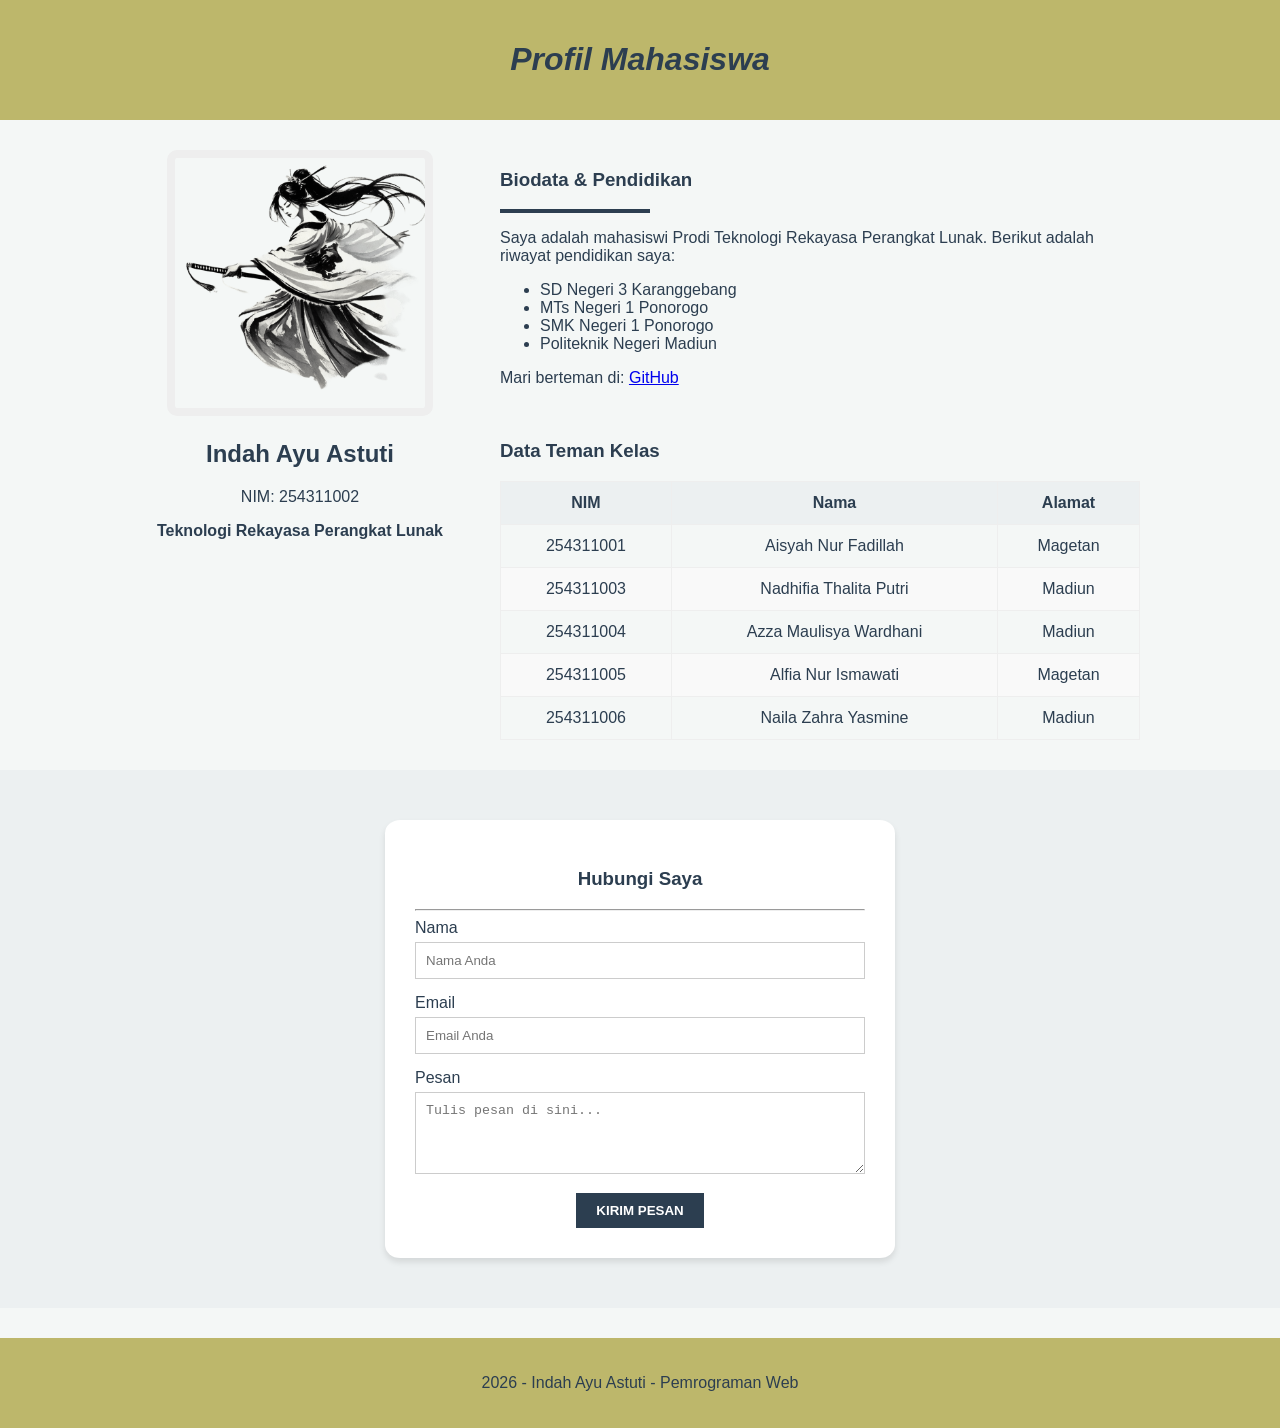
<file: index.html>
<!DOCTYPE html>
<html lang="id">
<head>
    <meta charset="UTF-8">
    <meta name="viewport" content="width=device-width, initial-scale=1.0">
    <title>Profil Indah Ayu</title>
    <link rel="stylesheet" href="PortoM4.css">
    <link rel="icon" href="7430cea93259f35fb77e2abbaa85367e.png">
</head>
<body>

    <header id="header-utama">
        <h1><i>Profil Mahasiswa</i></h1>
    </header>

    <main class="container">
        <section class="profil-section">
            <div class="sidebar">
                <img src="7430cea93259f35fb77e2abbaa85367e.png" alt="Foto Profil" class="foto-profil">
                <h2>Indah Ayu Astuti</h2>
                <p>NIM: 254311002</p>
                <p class="jurusan"><b>Teknologi Rekayasa Perangkat Lunak</b></p>
            </div>

            <div class="konten-biodata">
                <h3>Biodata & Pendidikan</h3>
                <hr class="garis-judul">
                <p>Saya adalah mahasiswi Prodi Teknologi Rekayasa Perangkat Lunak. Berikut adalah riwayat pendidikan saya:</p>
                <ul>
                    <li>SD Negeri 3 Karanggebang</li>
                    <li>MTs Negeri 1 Ponorogo</li>
                    <li>SMK Negeri 1 Ponorogo</li>
                    <li>Politeknik Negeri Madiun</li>
                </ul>
                <p>Mari berteman di: <a href="https://github.com/pikyChan">GitHub</a></p>

                <br>
                <h3>Data Teman Kelas</h3>
                <table class="tabel-teman">
                    <thead>
                        <tr>
                            <th>NIM</th>
                            <th>Nama</th>
                            <th>Alamat</th>
                        </tr>
                    </thead>
                    <tbody>
                        <tr>
                            <td>254311001</td>
                            <td>Aisyah Nur Fadillah</td>
                            <td>Magetan</td>
                        </tr>
                        <tr class="row-highlight">
                            <td>254311003</td>
                            <td>Nadhifia Thalita Putri</td>
                            <td>Madiun</td>
                        </tr>
                        <tr>
                            <td>254311004</td>
                            <td>Azza Maulisya Wardhani</td>
                            <td>Madiun</td>
                        </tr>
                        <tr class="row-highlight">
                            <td>254311005</td>
                            <td>Alfia Nur Ismawati</td>
                            <td>Magetan</td>
                        </tr>
                        <tr>
                            <td>254311006</td>
                            <td>Naila Zahra Yasmine</td>
                            <td>Madiun</td>
                        </tr>
                    </tbody>
                </table>
            </div>
        </section>
    </main>

    <section class="kontak-section">
        <div class="form-card">
            <h3>Hubungi Saya</h3>
            <hr class="garis-pendek">
            <form action="" method="post">
                <div class="form-group">
                    <label>Nama</label>
                    <input type="text" name="nama" placeholder="Nama Anda">
                </div>
                <div class="form-group">
                    <label>Email</label>
                    <input type="email" name="email" placeholder="Email Anda">
                </div>
                <div class="form-group">
                    <label>Pesan</label>
                    <textarea name="pesan" rows="4" placeholder="Tulis pesan di sini..."></textarea>
                </div>
                <button type="submit" class="btn-kirim">KIRIM PESAN</button>
            </form>
        </div>
    </section>

    <footer id="footer-bawah">
        <p>2026 - Indah Ayu Astuti - Pemrograman Web</p>
    </footer>

</body>
</html>
</file>
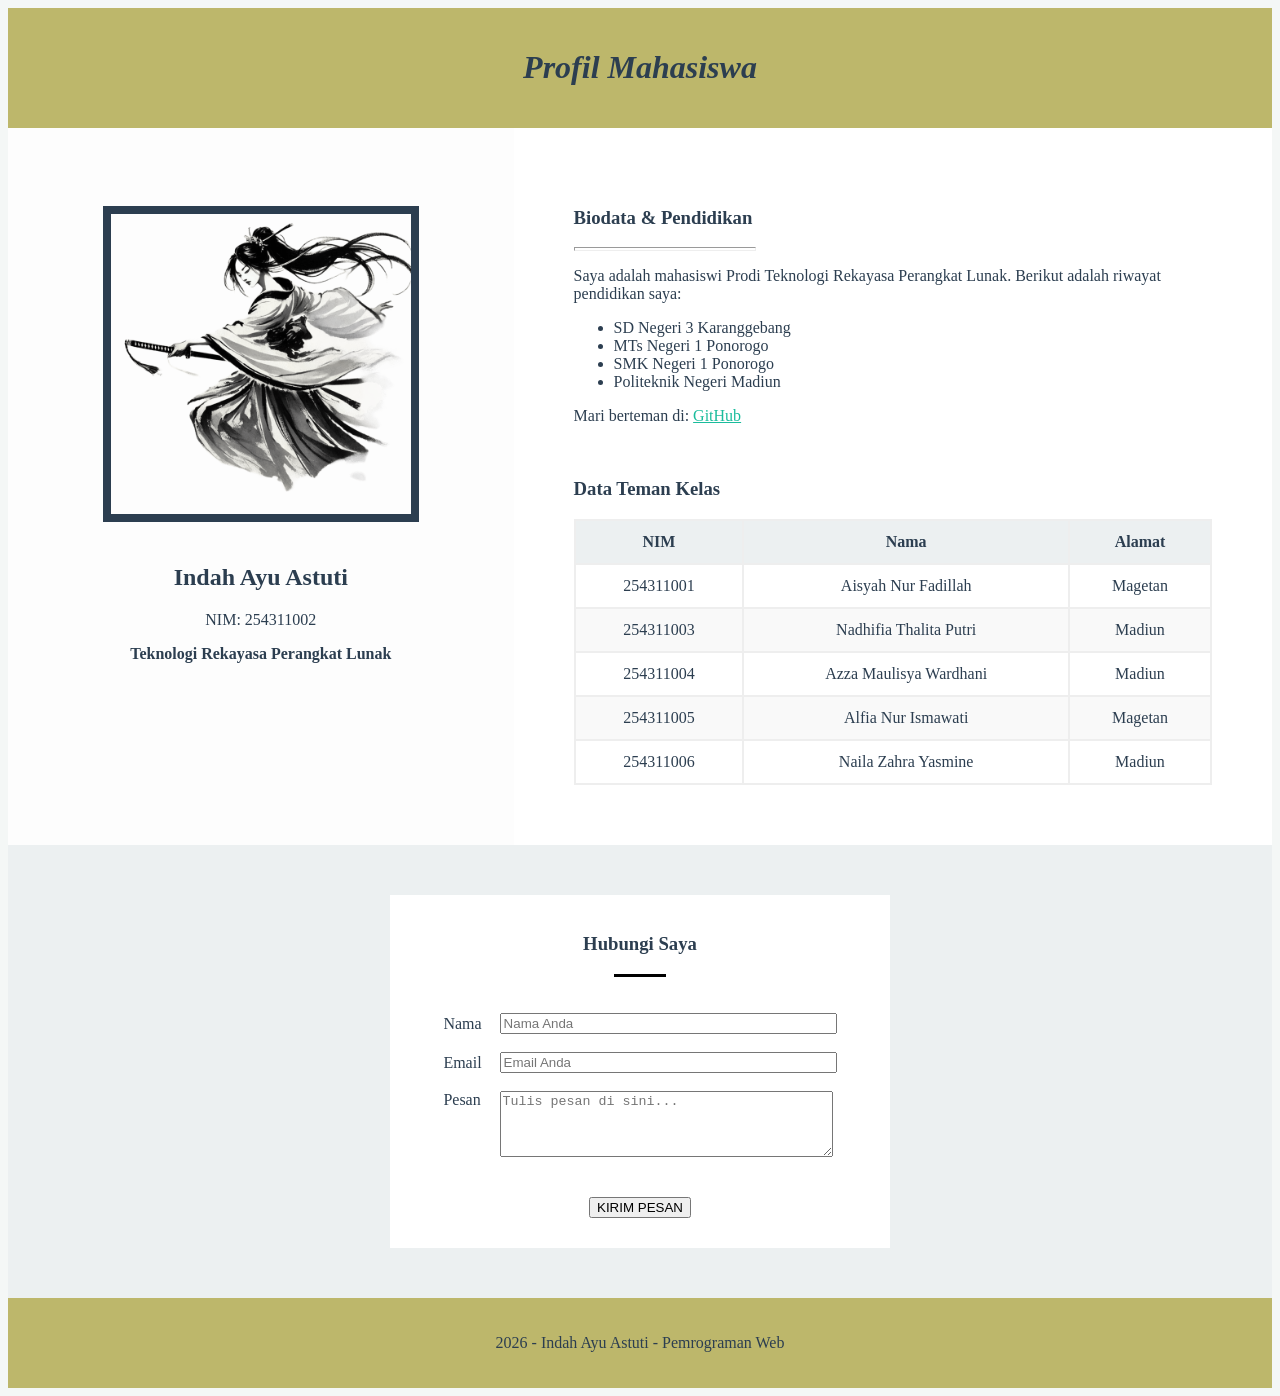
<file: TgsP3.html>
<!DOCTYPE html>
<html lang="id">
<head>
    <meta charset="UTF-8">
    <title>Profil Indah Ayu</title>
    <link rel="icon" href="7430cea93259f35fb77e2abbaa85367e.png">
</head>
<body bgcolor="#f4f7f6" text="#2c3e50" link="#1abc9c"  >
    <!-- nggk pke css jadi pake tabel buat grid -->
    <table width="100%" border="0" cellpadding="20" cellspacing="0" bgcolor="#BDB76B">
        <tr>
            <td align="center">
                <h1 align="center"><i>Profil Mahasiswa</i> </h1>
            </td>
        </tr>
    </table>

    <table width="100%" border="0" cellpadding="60" cellspacing="0" bgcolor="#ffffff">
        <tr>
            <td width="40%" align="center" valign="top" bgcolor="#fdfdfd">
                <br>
                <img src="7430cea93259f35fb77e2abbaa85367e.png" alt="Foto Profil" width="300" border="8">
                <br><br>
                <h2>Indah Ayu Astuti</h2>
                <p>NIM: 254311002</p>
                <p><b>Teknologi Rekayasa Perangkat Lunak</b></p>
            </td>

            <td width="60%" valign="top">
                <h3>Biodata & Pendidikan</h3>
                <hr align="left" width="180" size="4" bgcolor="#2c3e50">
                
                <p>Saya adalah mahasiswi Prodi Teknologi Rekayasa Perangkat Lunak. Berikut adalah riwayat pendidikan saya:</p>
                
                <ul>
                    <li>SD Negeri 3 Karanggebang</li>
                    <li>MTs Negeri 1 Ponorogo</li>
                    <li>SMK Negeri 1 Ponorogo</li>
                    <li>Politeknik Negeri Madiun</li>
                </ul>
                
                <p>Mari berteman di: <a href="https://github.com/pikyChan">GitHub</a></p>

                <br>
                <h3>Data Teman Kelas</h3>
                <table width="100%" border="1" cellpadding="12" cellspacing="0" bordercolor="#eeeeee">
                    <tr bgcolor="#ecf0f1" >
                        <th>NIM</th>
                        <th>Nama</th>
                        <th>Alamat</th>
                    </tr>
                    <tr align="center">
                        <td>254311001</td>
                        <td>Aisyah Nur Fadillah</td>
                        <td>Magetan</td>
                    </tr>
                    <tr align="center" bgcolor="#f9f9f9">
                        <td>254311003</td>
                        <td>Nadhifia Thalita Putri</td>
                        <td>Madiun</td>
                    </tr>
                    <tr align="center">
                        <td>254311004</td>
                        <td>Azza Maulisya Wardhani</td>
                        <td>Madiun</td>
                    </tr>
                    <tr align="center" bgcolor="#f9f9f9">
                        <td>254311005</td>
                        <td>Alfia Nur Ismawati</td>
                        <td>Magetan</td>
                    </tr>
                    <tr align="center">
                        <td>254311006</td>
                        <td>Naila Zahra Yasmine</td>
                        <td>Madiun</td>
                    </tr>
                </table>
            </td>
        </tr>
    </table>

    <table width="100%" border="0" cellpadding="50" cellspacing="0" bgcolor="#ecf0f1">
        <tr>
            <td align="center">
                <table width="500" border="0" cellpadding="20" cellspacing="0" bgcolor="#ffffff">
                    <tr>
                        <td align="center">
                            <h3>Hubungi Saya</h3>
                            <hr width="50" size="3" color="#000000">
                            <br>
                            <form action="" method="">
                                <table border="0" cellpadding="8" align="center">
                                    <tr>
                                        <td align="left">Nama</td>
                                        <td><input type="text" name="nama" size="40" placeholder="Nama Anda"></td>
                                    </tr>
                                    <tr>
                                        <td align="left">Email</td>
                                        <td><input type="email" name="email" size="40" placeholder="Email Anda"></td>
                                    </tr>
                                    <tr>
                                        <td align="left" valign="top">Pesan</td>
                                        <td>
                                            <textarea name="pesan" rows="4" cols="39" placeholder="Tulis pesan di sini..."></textarea>
                                        </td>
                                    </tr>
                                    <tr>
                                        <td colspan="2" align="center">
                                            <br>
                                            <input type="submit" value="KIRIM PESAN">
                                        </td>
                                    </tr>
                                </table>
                            </form>
                        </td>
                    </tr>
                </table>
            </td>
        </tr>
    </table>

    <table width="100%" border="0" cellpadding="20" cellspacing="0" bgcolor="#BDB76B">
        <tr>
            <td align="center">
                <p> 2026 - Indah Ayu Astuti - Pemrograman Web</p>
            </td>
        </tr>
    </table>

</body>
</html>
</file>
<file: PortoM4.css>
body {
    margin: 0;
    padding: 0;
    font-family: Arial, sans-serif;
    background-color: #f4f7f6;
    color: #2c3e50;
}

#header-utama {
    background-color: #BDB76B;
    padding: 20px;
    text-align: center;
}

#footer-bawah {
    background-color: #BDB76B;
    padding: 20px;
    text-align: center;
    margin-top: 30px;
}

.container {
    max-width: 1000px;
    margin: 30px auto;
    
}

.profil-section {
    display: flex; 
    gap: 40px;
}

.sidebar {
    flex: 1;
    text-align: center;
}

.konten-biodata {
    flex: 2;
}

.foto-profil {
    width: 250px;
    border: 8px solid #eeeeee;
    border-radius: 10px;
}

.garis-judul {
    border: none;
    height: 4px;
    background-color: #2c3e50;
    width: 150px;
    margin-left: 0;
}

.tabel-teman {
    width: 100%;
    border-collapse: collapse;
    margin-top: 15px;
}

.tabel-teman th, .tabel-teman td {
    border: 1px solid #eeeeee;
    padding: 12px;
    text-align: center;
}

.tabel-teman th {
    background-color: #ecf0f1;
}

.row-highlight {
    background-color: #f9f9f9;
}

.kontak-section {
    background-color: #ecf0f1;
    padding: 50px 0;
    display: flex;
    justify-content: center;
}

.form-card {
    background: white;
    border-radius: 3%;
    padding: 30px;
    width: 450px;
    text-align: center;
    box-shadow: 0 4px 6px rgba(0,0,0,0.1);
}

.form-group {
    text-align: left;
    margin-bottom: 15px;
}

.form-group label {
    display: block;
    margin-bottom: 5px;
}

.form-group input, .form-group textarea {
    width: 100%;
    padding: 10px;
    border: 1px solid #ccc;
    box-sizing: border-box; 
}

.btn-kirim {
    background-color: #2c3e50;
    color: white;
    border: none;
    padding: 10px 20px;
    cursor: pointer;
    font-weight: bold;
}

.btn-kirim:hover {
    background-color: #1abc9c;
}
</file>
